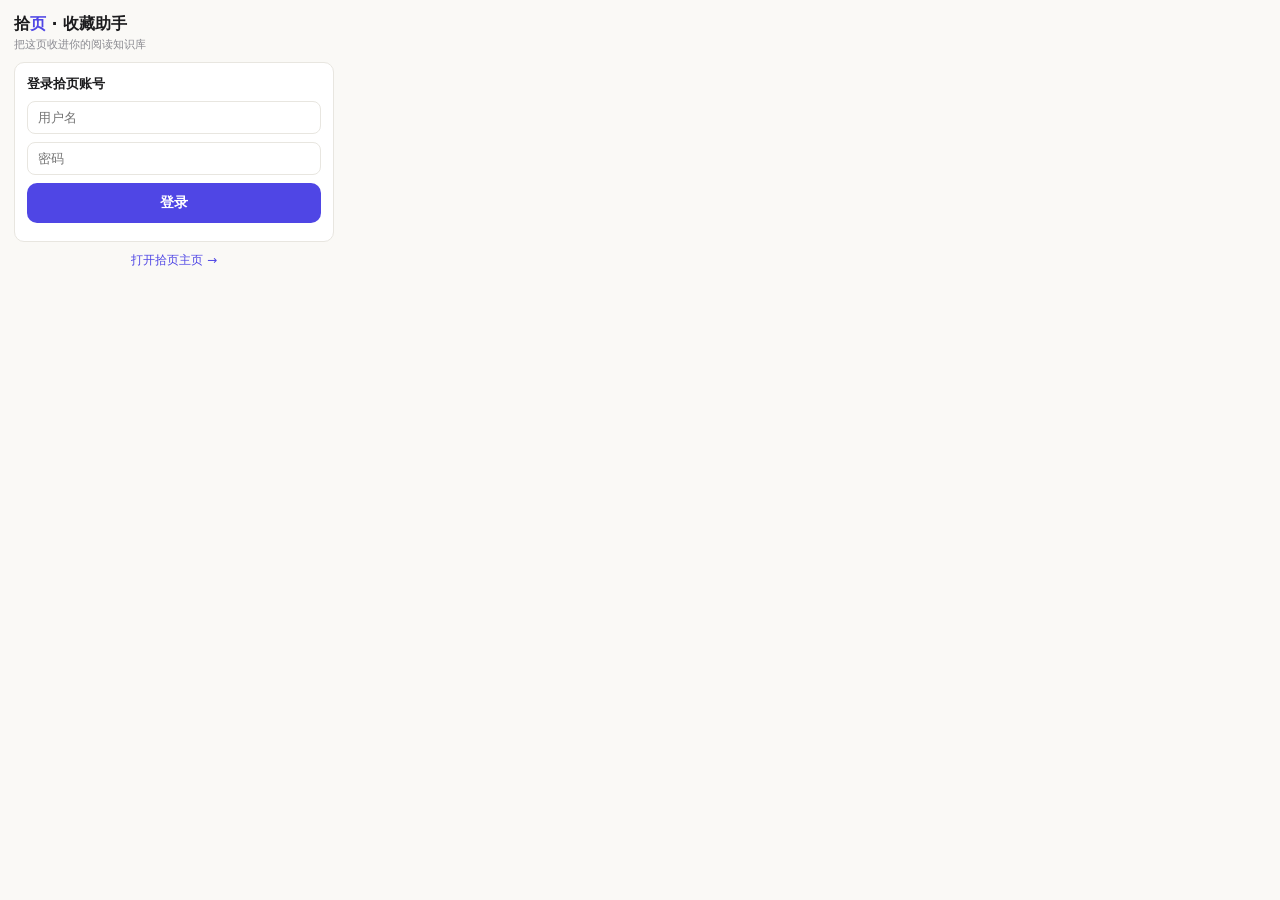
<file: extension/popup.html>
<!DOCTYPE html>
<html lang="zh-CN">
<head>
<meta charset="UTF-8">
<style>
body{width:320px;margin:0;font-family:"Microsoft YaHei",system-ui,sans-serif;background:#faf9f6;color:#1c1c1e;padding:14px}
h1{font-size:16px;margin:0 0 2px}h1 span{color:#4f46e5}
.sub{font-size:11px;color:#8a8a90;margin-bottom:10px}
#title{font-size:13px;font-weight:600;line-height:1.4;background:#fff;border:1px solid #e8e6e0;border-radius:8px;padding:8px 10px;margin-bottom:8px;word-break:break-all}
select,input{width:100%;border:1px solid #e8e6e0;border-radius:8px;padding:8px 10px;font-size:13px;margin-bottom:8px;background:#fff;box-sizing:border-box}
button{width:100%;border:none;border-radius:10px;padding:11px;font-size:14px;font-weight:600;background:#4f46e5;color:#fff;cursor:pointer}
button:disabled{opacity:.6}
#result{display:none;background:#eef2ff;border-radius:10px;padding:10px 12px;margin-top:10px;font-size:12px;line-height:1.6}
#result b{color:#4f46e5}
#err{display:none;color:#dc2626;font-size:12px;margin-top:8px}
.auth{display:none;border:1px solid #e8e6e0;border-radius:10px;padding:12px;background:#fff;margin-bottom:10px}
.auth h2{font-size:13px;margin:0 0 8px}
.openlink{display:block;text-align:center;font-size:12px;color:#4f46e5;margin-top:10px;text-decoration:none}
.userbar{display:none;font-size:12px;color:#0d9488;margin-bottom:8px;display:flex;justify-content:space-between;align-items:center}
.userbar a{color:#8a8a90;cursor:pointer;font-size:11px}
</style>
</head>
<body>
<h1>拾<span>页</span> · 收藏助手</h1>
<div class="sub">把这页收进你的阅读知识库</div>

<div class="auth" id="authBox">
  <h2>登录拾页账号</h2>
  <input id="authUser" placeholder="用户名">
  <input id="authPass" type="password" placeholder="密码">
  <button id="authGo">登录</button>
  <div id="authErr" style="color:#dc2626;font-size:12px;margin-top:6px"></div>
</div>

<div class="userbar" id="userBar"><span id="whoami"></span><a id="logout">退出</a></div>

<div id="main">
  <div id="title">读取页面中…</div>
  <select id="folder"><option value="">📁 自动放入收件箱</option></select>
  <button id="save">一键收藏</button>
  <div id="result"></div>
  <div id="err"></div>
</div>

<a class="openlink" href="http://43.138.186.196:3000" target="_blank">打开拾页主页 →</a>
<script src="popup.js"></script>
</body>
</html>
</file>
